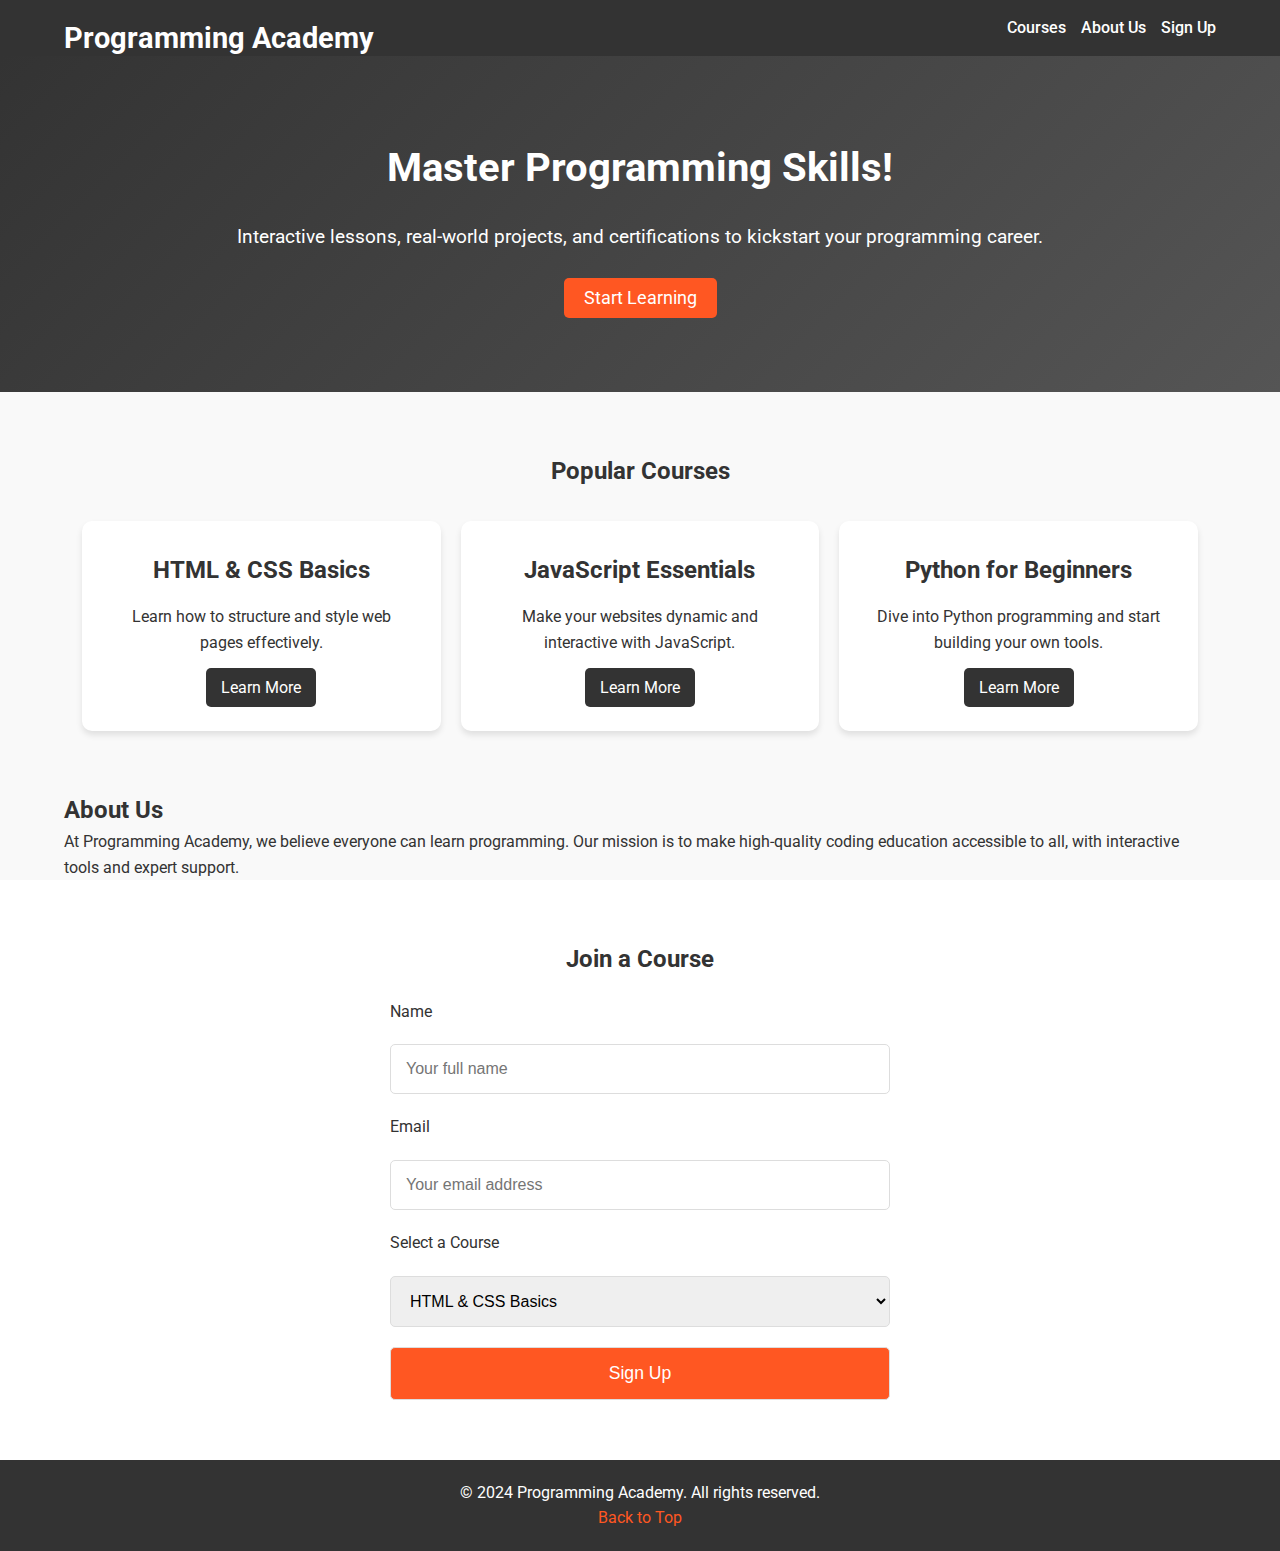
<file: index.html>
<!DOCTYPE html>
<html lang="en">
<head>
    <meta charset="UTF-8">
    <meta name="viewport" content="width=device-width, initial-scale=1.0">
    <title>Programming Academy</title>
    <link rel="stylesheet" href="styles.css">
    <link rel="preconnect" href="https://fonts.googleapis.com">
    <link href="https://fonts.googleapis.com/css2?family=Roboto:wght@400;500;700&display=swap" rel="stylesheet">
</head>
<body>
    <header class="header">
        <div class="container">
            <h1 class="logo">Programming Academy</h1>
            <nav class="nav">
                <a href="#courses">Courses</a>
                <a href="#about">About Us</a>
                <a href="#signup">Sign Up</a>
            </nav>
            <button class="menu-toggle" aria-label="Toggle Menu">&#9776;</button>
        </div>
    </header>

    <section id="hero" class="hero">
        <div class="container">
            <h2>Master Programming Skills!</h2>
            <p>Interactive lessons, real-world projects, and certifications to kickstart your programming career.</p>
            <a href="#courses" class="btn">Start Learning</a>
        </div>
    </section>

    <section id="courses" class="courses">
        <div class="container">
            <h2>Popular Courses</h2>
            <div class="course-list">
                <div class="course">
                    <h3>HTML & CSS Basics</h3>
                    <p>Learn how to structure and style web pages effectively.</p>
                    <a href="#" class="btn btn-secondary">Learn More</a>
                </div>
                <div class="course">
                    <h3>JavaScript Essentials</h3>
                    <p>Make your websites dynamic and interactive with JavaScript.</p>
                    <a href="#" class="btn btn-secondary">Learn More</a>
                </div>
                <div class="course">
                    <h3>Python for Beginners</h3>
                    <p>Dive into Python programming and start building your own tools.</p>
                    <a href="#" class="btn btn-secondary">Learn More</a>
                </div>
            </div>
        </div>
    </section>

    <section id="about" class="about">
        <div class="container">
            <h2>About Us</h2>
            <p>
                At Programming Academy, we believe everyone can learn programming. Our mission is to make high-quality coding education accessible to all, with interactive tools and expert support.
            </p>
        </div>
    </section>

    <section id="signup" class="signup">
        <div class="container">
            <h2>Join a Course</h2>
            <form>
                <label for="name">Name</label>
                <input type="text" id="name" name="name" placeholder="Your full name" required>

                <label for="email">Email</label>
                <input type="email" id="email" name="email" placeholder="Your email address" required>

                <label for="course">Select a Course</label>
                <select id="course" name="course">
                    <option value="html-css">HTML & CSS Basics</option>
                    <option value="javascript">JavaScript Essentials</option>
                    <option value="python">Python for Beginners</option>
                </select>

                <button type="submit" class="btn">Sign Up</button>
            </form>
        </div>
    </section>

    <footer class="footer">
        <div class="container">
            <p>&copy; 2024 Programming Academy. All rights reserved.</p>
            <p><a href="#hero">Back to Top</a></p>
        </div>
    </footer>

    <script>
        const menuToggle = document.querySelector('.menu-toggle');
        const nav = document.querySelector('.nav');

        menuToggle.addEventListener('click', () => {
            nav.classList.toggle('active');
        });
    </script>
</body>
</html>
</file>
<file: styles.css>
/* General styles */
* {
    margin: 0;
    padding: 0;
    box-sizing: border-box;
}

body {
    font-family: 'Roboto', sans-serif;
    line-height: 1.6;
    color: #333;
    background: #f9f9f9;
}

.container {
    width: 90%;
    max-width: 1200px;
    margin: 0 auto;
}

/* Header */
.header {
    background: #333;
    color: #fff;
    padding: 15px 0;
    position: sticky;
    top: 0;
    z-index: 1000;
}

.header .logo {
    font-size: 1.8em;
    float: left;
}

.header .nav {
    display: flex;
    justify-content: flex-end;
    gap: 15px;
}

.header .nav a {
    color: #fff;
    text-decoration: none;
    font-weight: 500;
}

.header .nav a:hover {
    text-decoration: underline;
}

.menu-toggle {
    display: none;
    color: white;
    background: none;
    border: none;
    font-size: 1.5em;
}

/* Hero */
.hero {
    background: linear-gradient(135deg, #333, #555);
    color: white;
    text-align: center;
    padding: 80px 20px;
}

.hero h2 {
    font-size: 2.5em;
    margin-bottom: 20px;
}

.hero p {
    margin-bottom: 30px;
    font-size: 1.2em;
    line-height: 1.8;
}

.hero .btn {
    background: #ff5722;
    color: white;
    padding: 10px 20px;
    text-decoration: none;
    border-radius: 5px;
    font-size: 1.1em;
}

.hero .btn:hover {
    background: #e64a19;
}

/* Courses */
.courses {
    padding: 60px 20px;
}

.courses h2 {
    text-align: center;
    margin-bottom: 30px;
}

.course-list {
    display: grid;
    grid-template-columns: repeat(auto-fit, minmax(300px, 1fr));
    gap: 20px;
}

.course {
    background: white;
    padding: 30px;
    box-shadow: 0 4px 6px rgba(0, 0, 0, 0.1);
    border-radius: 10px;
    text-align: center;
}

.course h3 {
    font-size: 1.5em;
    margin-bottom: 15px;
}

.course p {
    font-size: 1em;
    margin-bottom: 20px;
}

.course .btn-secondary {
    background: #333;
    color: white;
    padding: 10px 15px;
    text-decoration: none;
    border-radius: 5px;
}

.course .btn-secondary:hover {
    background: #555;
}

/* Signup */
.signup {
    padding: 60px 20px;
    background: #fff;
}

.signup h2 {
    text-align: center;
    margin-bottom: 20px;
}

.signup form {
    max-width: 500px;
    margin: 0 auto;
    display: flex;
    flex-direction: column;
    gap: 20px;
}

.signup input, .signup select, .signup button {
    padding: 15px;
    border: 1px solid #ddd;
    border-radius: 5px;
}

.signup input, .signup select {
    font-size: 1em;
}

.signup button {
    background: #ff5722;
    color: white;
    cursor: pointer;
    font-size: 1.1em;
}

.signup button:hover {
    background: #e64a19;
}

/* Footer */
.footer {
    background: #333;
    color: white;
    text-align: center;
    padding: 20px 10px;
}

.footer a {
    color: #ff5722;
    text-decoration: none;
}

.footer a:hover {
    text-decoration: underline;
}

/* Media Queries */
@media (max-width: 768px) {
    .menu-toggle {
        display: block;
    }

    .nav {
        display: none;
        flex-direction: column;
        background: #444;
        position: absolute;
        top: 60px;
        right: 10px;
        width: 200px;
        padding: 10px;
        border-radius: 5px;
    }

    .nav.active {
        display: flex;
    }

    .course-list {
        grid-template-columns: 1fr;
    }
}
</file>
